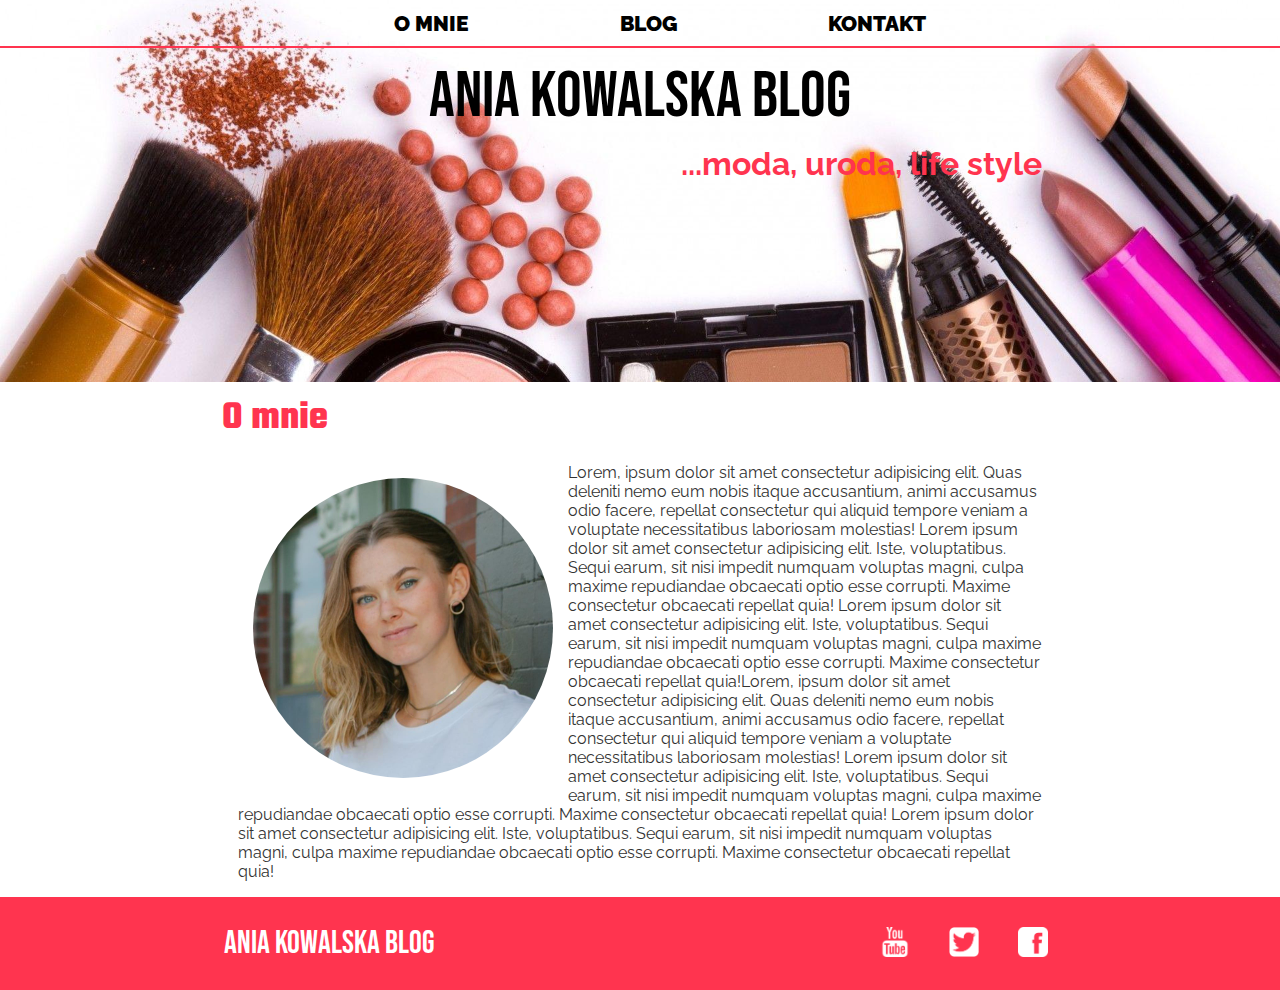
<file: index.html>
<!DOCTYPE html>
<html lang="en">
<head>
    <meta charset="UTF-8">
    <meta name="viewport" content="width=device-width, initial-scale=1.0">
    <meta http-equiv="X-UA-Compatible" content="ie=edge">
    <title>Ania Kowalska Blog</title>
    <link rel="stylesheet" href="css/style.css">
</head>
<body>
    <header class="main-header">
        <nav class="nav main-nav">
            <ul>
                <li><a href="index.html">O MNIE</a></li>
                <li><a href="blog.html">BLOG</a></li>
                <li><a href="contact.html">KONTAKT</a></li>
            </ul>
        </nav>
        <h1 class="blog-name blog-name-large">Ania Kowalska Blog</h1>
        <div>
            <h2 class="container-right">...moda, uroda, life style</h2>
        </div>
    </header>
    <section class="content-section container">
        <h1 class="section-header">O mnie</h1>
        <section class="content-section container">
            <img class="about-image" src="img/Bloger.png" alt="Bloger">
            <p>Lorem, ipsum dolor sit amet consectetur adipisicing elit. Quas deleniti nemo eum nobis itaque accusantium, animi accusamus odio facere, repellat consectetur qui aliquid tempore veniam a voluptate necessitatibus laboriosam molestias! Lorem ipsum dolor sit amet consectetur adipisicing elit. Iste, voluptatibus. Sequi earum, sit nisi impedit numquam voluptas magni, culpa maxime repudiandae obcaecati optio esse corrupti. Maxime consectetur obcaecati repellat quia! Lorem ipsum dolor sit amet consectetur adipisicing elit. Iste, voluptatibus. Sequi earum, sit nisi impedit numquam voluptas magni, culpa maxime repudiandae obcaecati optio esse corrupti. Maxime consectetur obcaecati repellat quia!Lorem, ipsum dolor sit amet consectetur adipisicing elit. Quas deleniti nemo eum nobis itaque accusantium, animi accusamus odio facere, repellat consectetur qui aliquid tempore veniam a voluptate necessitatibus laboriosam molestias! Lorem ipsum dolor sit amet consectetur adipisicing elit. Iste, voluptatibus. Sequi earum, sit nisi impedit numquam voluptas magni, culpa maxime repudiandae obcaecati optio esse corrupti. Maxime consectetur obcaecati repellat quia! Lorem ipsum dolor sit amet consectetur adipisicing elit. Iste, voluptatibus. Sequi earum, sit nisi impedit numquam voluptas magni, culpa maxime repudiandae obcaecati optio esse corrupti. Maxime consectetur obcaecati repellat quia!</p>
        </section>
    </section>
    <footer class="main-footer">
        <div class="container main-footer-container">
            <h3 class="blog-name">Ania Kowalska Blog</h3>
            <ul class="nav footer-nav">
                <li><a href="http://youtube.com" target="_blank"><img src="img/Youtube Logo.png" alt="You Tube Logo"></a></li>
                <li><a href="http://twitter.com" target="_blank"><img src="img/Spotify Logo.png" alt="Twitter Logo"></a></li>
                <li><a href="http://facebook.com" target="_blank"><img src="img/Facebook Logo.png" alt="Facebook Logo"></a></li>
            </ul>
        </div>
    </footer>
</body>
</html>
</file>
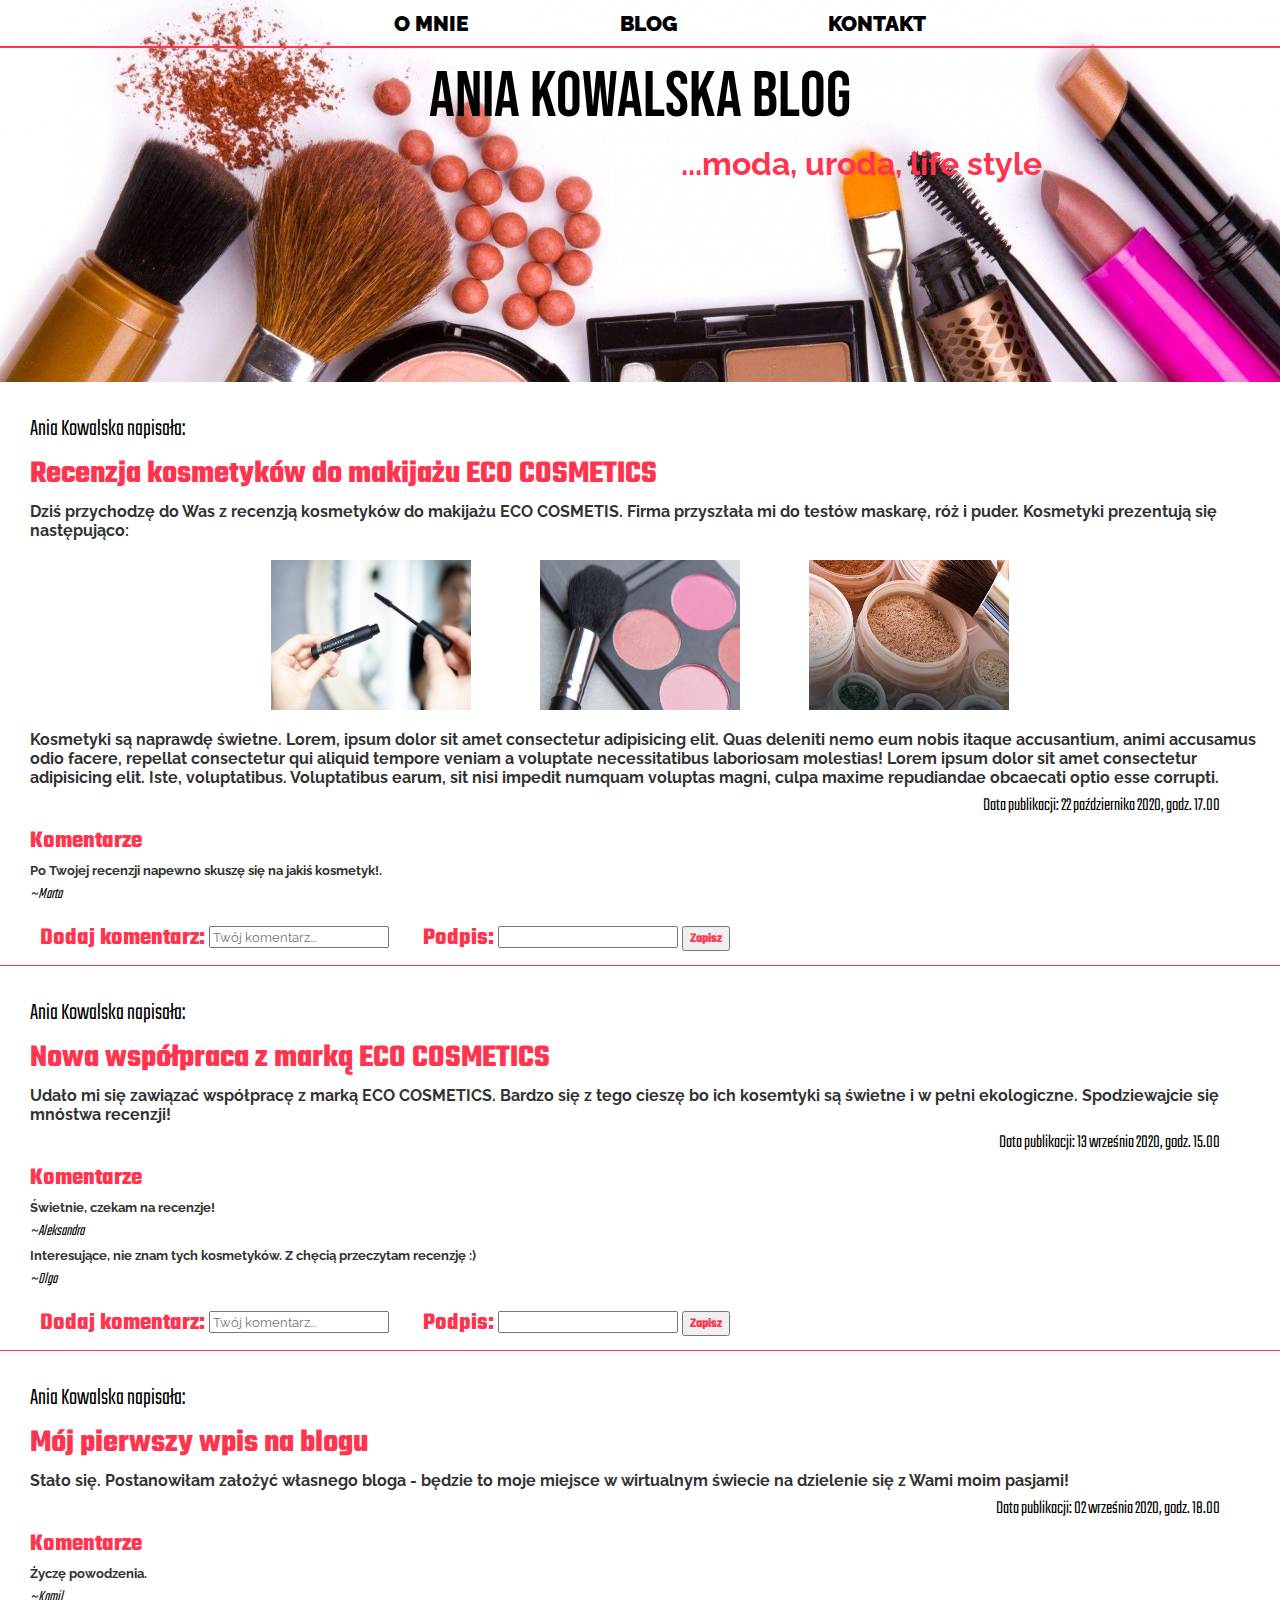
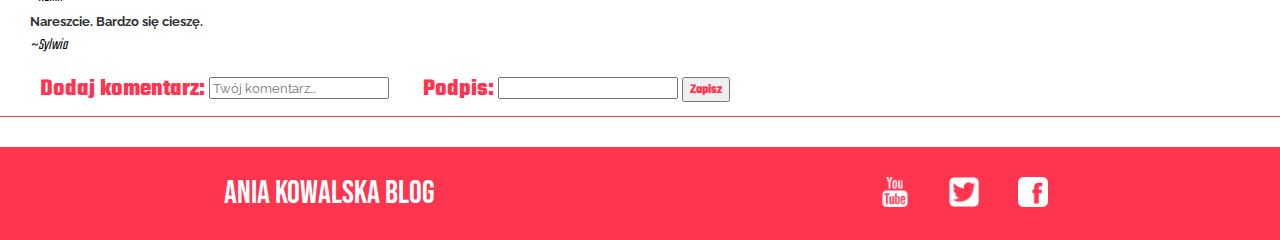
<file: blog.html>
<!DOCTYPE html>
<html lang="en">
<head>
    <meta charset="UTF-8">
    <meta name="viewport" content="width=device-width, initial-scale=1.0">
    <meta http-equiv="X-UA-Compatible" content="ie=edge">
    <title>Ania Kowalska Blog</title>
    <link rel="stylesheet" href="css/style.css">
</head>
<body>
    <header class="main-header">
        <nav class="nav main-nav">
            <ul>
                <li><a href="index.html">O MNIE</a></li>
                <li><a href="blog.html">BLOG</a></li>
                <li><a href="contact.html">KONTAKT</a></li>
            </ul>
        </nav>
        <h1 class="blog-name blog-name-large">Ania Kowalska Blog</h1>
        <div>
            <h2 class="container-right">...moda, uroda, life style</h2>
        </div>
    </header>
    <article class="main-article">
        <h3 id="article-author">Ania Kowalska napisała:</h3>
        <h1 id="article-tittle">Recenzja kosmetyków do makijażu ECO COSMETICS</h1>
        <p id="article-content">Dziś przychodzę do Was z recenzją kosmetyków do makijażu ECO COSMETIS. Firma przyszłała mi do testów maskarę, róż i puder. Kosmetyki prezentują się następująco:</p>
        <div class="article-image">
        <img id="image" src="img/mascara.jpg" alt="Mascara">
        <img id="image" src="img/blush.jpg" alt="Blush">
        <img id="image" src="img/powder.jpg" alt="Powder">
        </div>
        <p id="article-content">Kosmetyki są naprawdę świetne. Lorem, ipsum dolor sit amet consectetur adipisicing elit. Quas deleniti nemo eum nobis itaque accusantium, animi accusamus odio facere, repellat consectetur qui aliquid tempore veniam a voluptate necessitatibus laboriosam molestias! Lorem ipsum dolor sit amet consectetur adipisicing elit. Iste, voluptatibus. Voluptatibus earum, sit nisi impedit numquam voluptas magni, culpa maxime repudiandae obcaecati optio esse corrupti.</p>
        <h3 class="article-data">Data publikacji:
            <time class="article-data" datetime="2020-10-22 17:00">22 października 2020, godz. 17.00</time>
        </h3>
        <div>
            <h2 id="comment-tittle">Komentarze</h2>
            <div class="comment">
                <p id="comment-content">Po Twojej recenzji napewno skuszę się na jakiś kosmetyk!.</p>
                <h4 id="comment-author">~Marta</h4>
            </div>
        </div>
            <form class="form">
                <h2 class="form-element">Dodaj komentarz:</h2>
                <input type="text" placeholder="Twój komentarz...">
                <h2 class="form-element">Podpis:</h2>
                <input type="text">
                <button class="btn form-element" type="submit">Zapisz</button>
            </form>
    </article>
    <article class="main-article">
        <h3 id="article-author">Ania Kowalska napisała:</h3>
        <h1 id="article-tittle">Nowa współpraca z marką ECO COSMETICS</h1>
        <p id="article-content">Udało mi się zawiązać współpracę z marką ECO COSMETICS. Bardzo się z tego cieszę bo ich kosemtyki są świetne i w pełni ekologiczne. Spodziewajcie się mnóstwa recenzji!</p>
        <h3 class="article-data">Data publikacji:
            <time class="article-data" datetime="2020-09-13 15:00">13 września 2020, godz. 15.00</time>
        </h3>
        <div>
            <h2 id="comment-tittle">Komentarze</h2>
            <div class="comment">
                <p id="comment-content">Świetnie, czekam na recenzje!</p>
                <h4 id="comment-author">~Aleksandra</h4>
            </div>
            <div class="comment">
                <p id="comment-content">Interesujące, nie znam tych kosmetyków. Z chęcią przeczytam recenzję :)</p>
                <h4 id="comment-author">~Olga</h4>
            </div>
        </div>
            <form class="form">
                <h2 class="form-element">Dodaj komentarz:</h2>
                <input type="text" placeholder="Twój komentarz...">
                <h2 class="form-element">Podpis:</h2>
                <input type="text">
                <button class="btn form-element" type="submit">Zapisz</button>
            </form>
    </article>
    <article class="main-article">
        <h3 id="article-author">Ania Kowalska napisała:</h3>
        <h1 id="article-tittle">Mój pierwszy wpis na blogu</h1>
        <p id="article-content">Stało się. Postanowiłam założyć własnego bloga - będzie to moje miejsce w wirtualnym świecie na dzielenie się z Wami moim pasjami!</p>
        <h3 class="article-data">Data publikacji:
            <time class="article-data" datetime="2020-09-02 18:00">02 września 2020, godz. 18.00</time>
        </h3>
        <div>
            <h2 id="comment-tittle">Komentarze</h2>
            <div class="comment">
                <p id="comment-content">Życzę powodzenia.</p>
                <h4 id="comment-author">~Kamil</h4>
            </div>
            <div class="comment">
                <p id="comment-content">Nareszcie. Bardzo się cieszę.</p>
                <h4 id="comment-author">~Sylwia</h4>
            </div>
        </div>
            <form class="form">
                <h2 class="form-element">Dodaj komentarz:</h2>
                <input type="text" placeholder="Twój komentarz...">
                <h2 class="form-element">Podpis:</h2>
                <input type="text">
                <button class="btn form-element" type="submit">Zapisz</button>
            </form>
    </article>
    <footer class="main-footer">
        <div class="container main-footer-container">
            <h3 class="blog-name">Ania Kowalska Blog</h3>
            <ul class="nav footer-nav">
                <li><a href="http://youtube.com" target="_blank"><img src="img/Youtube Logo.png" alt="You Tube Logo"></a></li>
                <li><a href="http://twitter.com" target="_blank"><img src="img/Spotify Logo.png" alt="Twitter Logo"></a></li>
                <li><a href="http://facebook.com" target="_blank"><img src="img/Facebook Logo.png" alt="Facebook Logo"></a></li>
            </ul>
        </div>
    </footer>
</body>
</html>
</file>
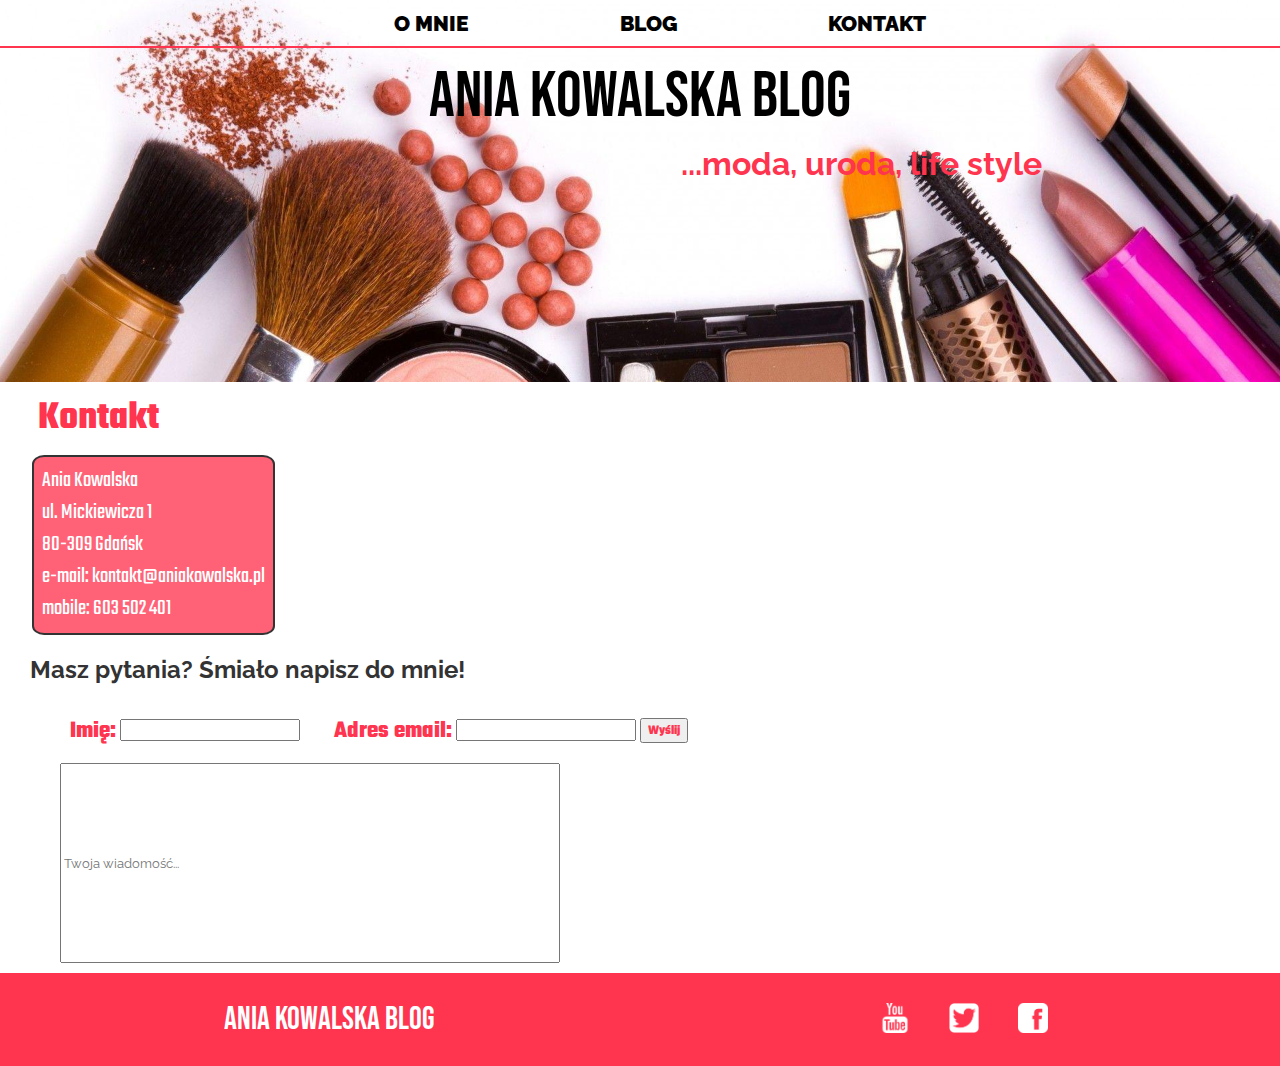
<file: contact.html>
<!DOCTYPE html>
<html lang="en">
<head>
    <meta charset="UTF-8">
    <meta name="viewport" content="width=device-width, initial-scale=1.0">
    <meta http-equiv="X-UA-Compatible" content="ie=edge">
    <title>Ania Kowalska Blog</title>
    <link rel="stylesheet" href="css/style.css">
</head>
<body>
    <header class="main-header">
        <nav class="nav main-nav">
            <ul>
                <li><a href="index.html">O MNIE</a></li>
                <li><a href="blog.html">BLOG</a></li>
                <li><a href="contact.html">KONTAKT</a></li>
            </ul>
        </nav>
        <h1 class="blog-name blog-name-large">Ania Kowalska Blog</h1>
        <div>
            <h2 class="container-right">...moda, uroda, life style</h2>
        </div>
    </header>
    <section class="contact-section">
        <h1 class="section-header">Kontakt</h1>
            <section class="contact-background">
                <p id="contact-text">Ania Kowalska</p>
                <p id="contact-text">ul. Mickiewicza 1</p>
                <p id="contact-text">80-309 Gdańsk</p>
                <p id="contact-text">e-mail: kontakt@aniakowalska.pl</p>
                <p id="contact-text">mobile: 603 502 401</p>
            </section>
                <h2>Masz pytania? Śmiało napisz do mnie!</h2>
                <div class="form">
                <form>
                    <div class="form-box">
                        <h2 class="form-element">Imię:</h2>
                        <input type="text">
                        <h2 class="form-element">Adres email:</h2>
                        <input type="email">
                        <button class="btn form-element"type="submit">Wyślij</button>
                    </div>
                    </div>
                    <div class="form-email">
                        <input id="text" type="text" placeholder="Twoja wiadomość...">
                    </div>
                </form>
                </div>
            </section>
    </section>
    <footer class="main-footer">
        <div class="container main-footer-container">
            <h3 class="blog-name">Ania Kowalska Blog</h3>
            <ul class="nav footer-nav">
                <li><a href="http://youtube.com" target="_blank"><img src="img/Youtube Logo.png" alt="You Tube Logo"></a></li>
                <li><a href="http://twitter.com" target="_blank"><img src="img/Spotify Logo.png" alt="Twitter Logo"></a></li>
                <li><a href="http://facebook.com" target="_blank"><img src="img/Facebook Logo.png" alt="Facebook Logo"></a></li>
            </ul>
        </div>
    </footer>
</body>
</html>
</file>
<file: css/style.css>
@import url('https://fonts.googleapis.com/css?family=Raleway&display=swap');
@import url('https://fonts.googleapis.com/css2?family=Bebas+Neue&display=swap');
@import url('https://fonts.googleapis.com/css2?family=Teko:wght@300&display=swap');

* {
    box-sizing: border-box;
    font-family: 'Raleway', sans-serif;
    color: #333;
}
html, body {
    margin: 0px;
    padding: 0px;
}
/* Nagłówek */
.main-header {
    background-image: url("../img/HeaderBackground.JPG");
    background-size: cover;
    background-position: center;
    background-blend-mode: multiply;
    padding-bottom: 200px;
}
/* Nawigacja */
.nav ul {
    margin: 0px;
}
.nav li {
    display: inline;
}
.nav a {
    display: inline-block;
    padding: .5em;
    color: black;
    text-decoration: none;
    font-size: 1.2em;
    font-weight: 900;
}
.nav a:hover {
    background-color: rgba(255, 255, 255, .3)
}
.main-nav {
    text-align: center;
    font-size: 1.1em;
    font-weight: lighter;
    border-bottom: 2px solid rgb(255, 52, 79);
}
.main-nav li {
    padding: 0 5%;
}
/* Nazwa zespołu */
.blog-name {
    text-align: center;
    margin: 10px;
    font-size: 2em;
    font-family: 'Bebas Neue', cursive;
    color: white;
    font-weight: normal;
}
.blog-name-large {
    font-size: 4em;
    color: black;
}
/* Sekcja */
.content-section {
    margin: 1em;
}
.container {
    max-width: 900px;
    margin: 0 auto;
    padding: 0 1.5em;
}
.container-right {
    text-align: right;
    font-weight: bold;
    font-size: 2em;
    color: rgb(255, 52, 79);
    max-width: 900px;
    margin: 0 auto;
    padding: 0 1.5em;
}
.section-header {
    font-family: 'Teko', cursive;
    font-weight: bold;
    color: rgb(255, 52, 79);
    text-align: left;
    font-size: 2.5em;
    margin: .2em;
}
.about-image {
    float: left;
    height: 300px;
    width: 300px;
    margin: 15px;
    border-radius: 50%;
}
/* Artykuły */
.main-article {
    border-bottom: 1px solid rgb(255, 52, 79);
    margin-bottom: 30px;
}
#article-author {
    font-family: 'Teko', cursive;
    font-weight: lighter;
    color: black;
    text-align: left;
    font-size: 1.5em;
    margin: 30px 0 5px 30px;
}
#article-tittle {
    font-family: 'Teko', cursive;
    font-weight: bold;
    color:rgb(255, 52, 79);
    text-align: left;
    font-size: 2em;
    margin: 5px 0 5px 30px;
}
#article-content {
    font-family: 'Raleway', sans-serif;
    color: #333;
    font-weight: bold;
    text-align: left;
    font-size: 1em;
    margin: 5px 0 5px 30px;
}
.article-data {
    font-family: 'Teko', cursive;
    font-weight: lighter;
    color: black;
    text-align: right;
    margin: 0 30px 5px 0;
}
.comment {
    max-width: 50%;
    margin: 0 30px 5px 0;
}

#comment-tittle  {
    font-family: 'Teko', cursive;
    font-weight: bold;
    color:rgb(255, 52, 79);
    text-align: left;
    font-size: 1.5em;
    margin: 5px 0 5px 30px;
}
#comment-content {
    font-family: 'Raleway', sans-serif;
    color: #333;
    font-weight: bold;
    text-align: left;
    font-size: .8em;
    margin: 5px 0 5px 30px;
}
#comment-author {
    font-family: 'Teko', cursive;
    font-weight: lighter;
    font-style: italic;
    color: black;
    text-align: left;
    margin: 5px 0 5px 30px;
}
.form {
	white-space: nowrap;
    padding: 10px;
    overflow: hidden;
}
.form-element {
    font-family: 'Teko', cursive;
    font-weight: bold;
    color:rgb(255, 52, 79);
	display: inline;
	letter-spacing: normal;
	white-space: normal;
	text-align: normal;
    vertical-align: middle;
    margin: 5px 0 5px 30px;
}
.btn {
    cursor: pointer;
    margin: 0;
}
.article-image {
	text-align: center;
	letter-spacing: 35px;
	line-height: 12px;
}
#image {
    height: 150px;
    width: 200px;
    margin: 15px;
    display: inline;
	vertical-align: middle;
}
/* Kontakt */
.section {
    display:inline;
}
.contact-section {
    text-align: left;
    margin: 5px 0 5px 30px;
}
.contact-background {
    width:fit-content;
    background-color:rgba(255, 52, 79, 0.774);
    margin: 2px;
    padding: 8px;
    border-radius: 5%;
    border: 2px solid  #333;
}
#contact-text {
    font-family: 'Teko', cursive;
    font-size: 1.4em;
    color:white;
    margin: 0;
}
.form-box {
    float: left;
}
.form-email {
    clear: left;
}
#text {
    width: 40%;
    height: 200px;
    margin: 5px 0 5px 30px;
    overflow: auto;
}

/* Stopka */
.main-footer {
    background-color:rgb(255, 52, 79);
    padding: .25em 0;
}
.main-footer-container {
    display:flex;
    align-items: center;
}
.main-footer-container ul {
    flex-grow: 1;
    text-align: right;
}
.footer-nav li {
    padding: 0 .5em;
}
.footer-nav img {
    width: 30px;
    height: 30px;
}
</file>
